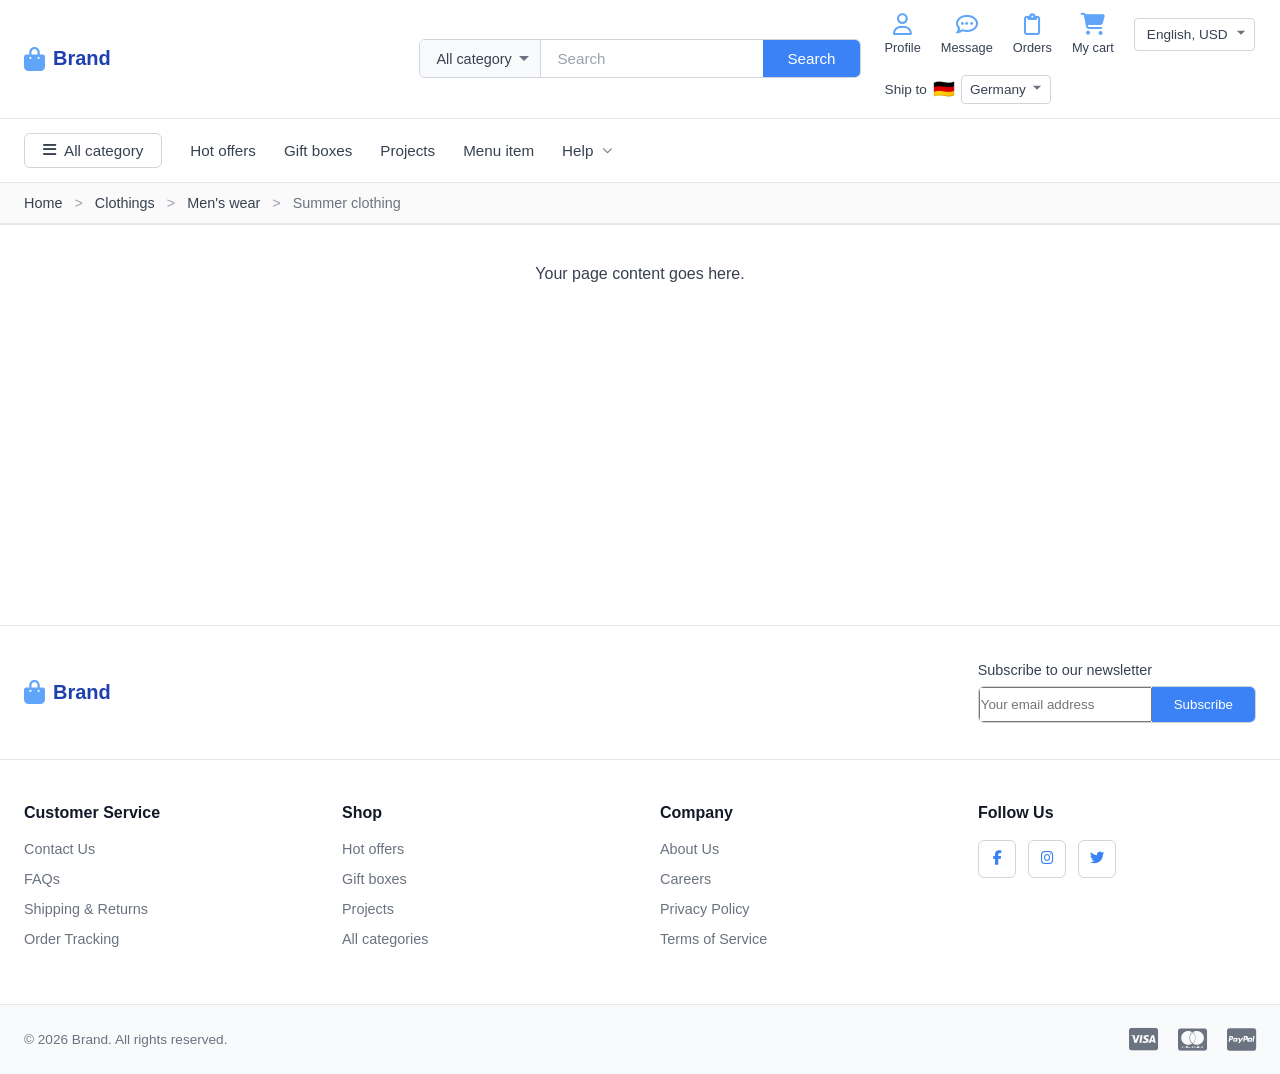
<file: index.html>
<!DOCTYPE html>
<html lang="en">
<head>
  <meta charset="UTF-8">
  <meta name="viewport" content="width=device-width, initial-scale=1.0">
  <title>Brand - E-commerce</title>
  <link rel="stylesheet" href="styles.css">
  <link rel="stylesheet" href="https://cdnjs.cloudflare.com/ajax/libs/font-awesome/6.4.0/css/all.min.css">
</head>
<body class="desktop-layout">
  <!-- ========== HEADER ========== -->
  <!-- 1. Top Utility Bar -->
  <header class="site-header">
    <div class="header-top">
      <div class="header-top-inner">
        <div class="brand">
          <i class="fas fa-shopping-bag brand-icon"></i>
          <span class="brand-text">Brand</span>
        </div>
        <div class="search-wrap">
          <select class="search-category">
            <option>All category</option>
          </select>
          <input type="text" class="search-input" placeholder="Search">
          <button type="button" class="search-btn">Search</button>
        </div>
        <div class="header-actions">
          <a href="#" class="action-link"><i class="far fa-user"></i><span>Profile</span></a>
          <a href="#" class="action-link"><i class="far fa-comment-dots"></i><span>Message</span></a>
          <a href="#" class="action-link"><i class="far fa-clipboard"></i><span>Orders</span></a>
          <a href="#" class="action-link"><i class="fas fa-shopping-cart"></i><span>My cart</span></a>
          <select class="lang-currency">
            <option>English, USD</option>
          </select>
          <div class="ship-to">
            <span>Ship to</span>
            <span class="flag">🇩🇪</span>
            <select class="ship-select"><option>Germany</option></select>
          </div>
        </div>
      </div>
    </div>
    <!-- 2. Main Navigation Bar -->
    <div class="header-nav">
      <div class="header-nav-inner">
        <button class="all-category-btn"><i class="fas fa-bars"></i> All category</button>
        <nav class="main-links">
          <a href="#">Hot offers</a>
          <a href="#">Gift boxes</a>
          <a href="#">Projects</a>
          <a href="#">Menu item</a>
          <a href="#">Help <i class="fas fa-chevron-down"></i></a>
        </nav>
      </div>
    </div>
    <!-- 3. Breadcrumb Bar -->
    <div class="breadcrumb-bar">
      <div class="breadcrumb-inner">
        <a href="#">Home</a>
        <span class="sep">&gt;</span>
        <a href="#">Clothings</a>
        <span class="sep">&gt;</span>
        <a href="#">Men's wear</a>
        <span class="sep">&gt;</span>
        <span class="current">Summer clothing</span>
      </div>
    </div>
  </header>

  <!-- Main content placeholder -->
  <main class="main-content">
    <p>Your page content goes here.</p>
  </main>

  <!-- ========== FOOTER ========== -->
  <footer class="site-footer">
    <div class="footer-top">
      <div class="footer-inner">
        <div class="footer-brand">
          <i class="fas fa-shopping-bag brand-icon"></i>
          <span class="brand-text">Brand</span>
        </div>
        <div class="footer-newsletter">
          <label>Subscribe to our newsletter</label>
          <div class="newsletter-form">
            <input type="email" placeholder="Your email address">
            <button type="button">Subscribe</button>
          </div>
        </div>
      </div>
    </div>
    <div class="footer-links">
      <div class="footer-inner">
        <div class="footer-col">
          <h4>Customer Service</h4>
          <ul>
            <li><a href="#">Contact Us</a></li>
            <li><a href="#">FAQs</a></li>
            <li><a href="#">Shipping & Returns</a></li>
            <li><a href="#">Order Tracking</a></li>
          </ul>
        </div>
        <div class="footer-col">
          <h4>Shop</h4>
          <ul>
            <li><a href="#">Hot offers</a></li>
            <li><a href="#">Gift boxes</a></li>
            <li><a href="#">Projects</a></li>
            <li><a href="#">All categories</a></li>
          </ul>
        </div>
        <div class="footer-col">
          <h4>Company</h4>
          <ul>
            <li><a href="#">About Us</a></li>
            <li><a href="#">Careers</a></li>
            <li><a href="#">Privacy Policy</a></li>
            <li><a href="#">Terms of Service</a></li>
          </ul>
        </div>
        <div class="footer-col">
          <h4>Follow Us</h4>
          <div class="social-links">
            <a href="#" aria-label="Facebook"><i class="fab fa-facebook-f"></i></a>
            <a href="#" aria-label="Instagram"><i class="fab fa-instagram"></i></a>
            <a href="#" aria-label="Twitter"><i class="fab fa-twitter"></i></a>
          </div>
        </div>
      </div>
    </div>
    <div class="footer-bottom">
      <div class="footer-inner">
        <p class="copyright">© 2026 Brand. All rights reserved.</p>
        <div class="payment-icons">
          <i class="fab fa-cc-visa" title="Visa"></i>
          <i class="fab fa-cc-mastercard" title="Mastercard"></i>
          <i class="fab fa-cc-paypal" title="PayPal"></i>
        </div>
      </div>
    </div>
  </footer>
</body>
</html>
</file>
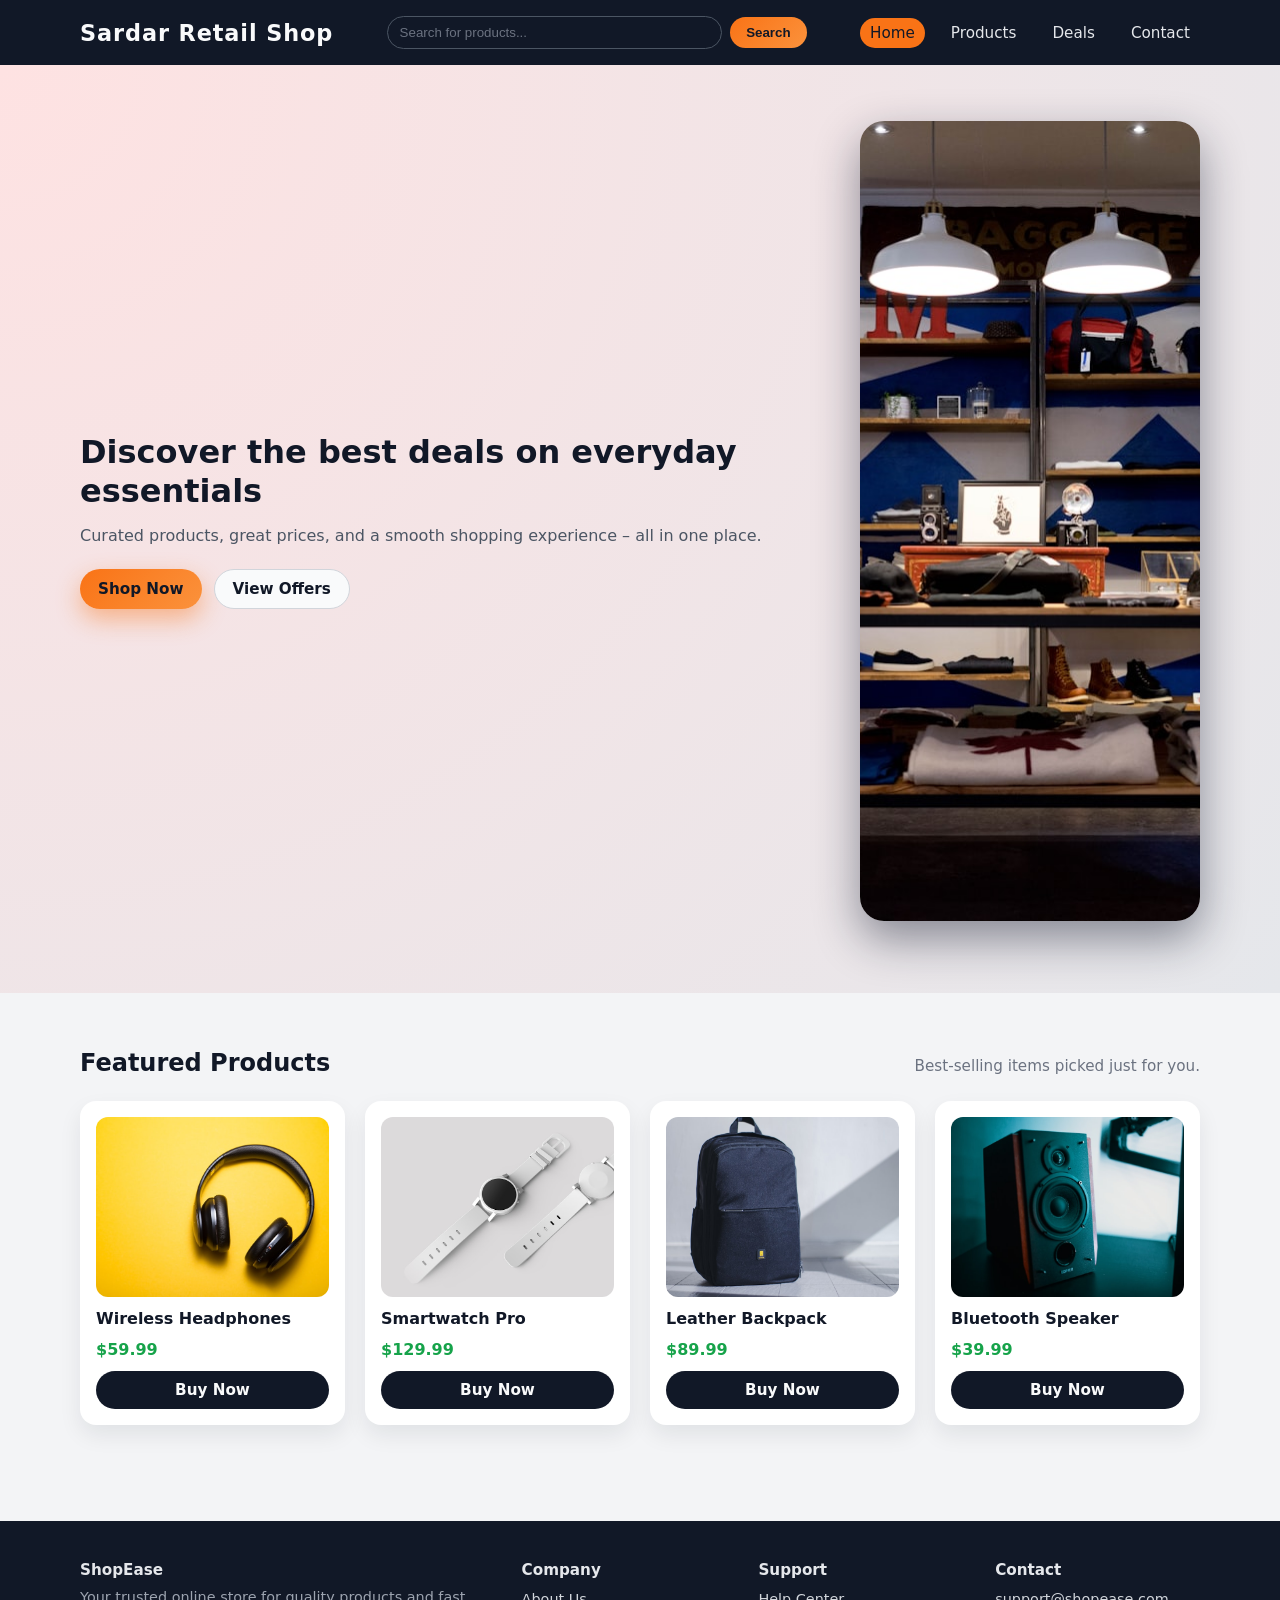
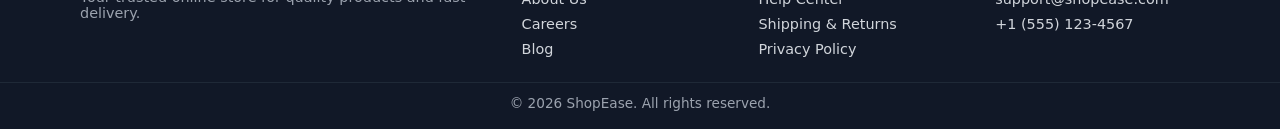
<file: frontend/index.html>
<!DOCTYPE html>
<html lang="en">
<head>
    <meta charset="UTF-8" />
    <meta name="viewport" content="width=device-width, initial-scale=1.0" />
    <title>Sardar Retail Shop | Home</title>
    <link rel="stylesheet" href="css/style.css" />
</head>
<body>
    <header class="main-header">
        <div class="container header-inner">
            <div class="logo"><a href="index.html">Sardar Retail Shop</a></div>

            <form class="search-bar" action="#" method="get">
                <input type="search" name="q" placeholder="Search for products..." aria-label="Search products" autocomplete="off" />
                <button type="submit">Search</button>
            </form>

            <nav class="main-nav" aria-label="Primary">
                <a href="index.html" class="nav-link active">Home</a>
                <a href="products.html" class="nav-link">Products</a>
                <a href="#" class="nav-link">Deals</a>
                <a href="#" class="nav-link">Contact</a>
            </nav>
        </div>
    </header>

    <main>
        <section class="hero" aria-labelledby="hero-heading">
            <div class="container hero-inner">
                <div class="hero-content">
                    <h1 id="hero-heading">Discover the best deals on everyday essentials</h1>
                    <p>Curated products, great prices, and a smooth shopping experience – all in one place.</p>
                    <div class="hero-actions">
                        <a href="products.html" class="btn btn-primary">Shop Now</a>
                        <a href="#" class="btn btn-outline">View Offers</a>
                    </div>
                </div>
                <div class="hero-banner">
                    <img src="assets/images/hero-shopping.jpg" width="1200" height="800" alt="Shopping and deals in store" loading="eager" />
                </div>
            </div>
        </section>

        <section class="section" aria-labelledby="featured-heading">
            <div class="container">
                <div class="section-header">
                    <h2 id="featured-heading">Featured Products</h2>
                    <p>Best-selling items picked just for you.</p>
                </div>

                <div class="product-grid">
                    <article class="product-card">
                        <img src="assets/images/wireless-headphones.jpg" width="800" height="600" alt="Wireless Headphones" loading="lazy" />
                        <h3>Wireless Headphones</h3>
                        <p class="product-price">$59.99</p>
                        <a href="product.html" class="btn btn-secondary">Buy Now</a>
                    </article>

                    <article class="product-card">
                        <img src="assets/images/smartwatch.jpg" width="800" height="600" alt="Smartwatch Pro" loading="lazy" />
                        <h3>Smartwatch Pro</h3>
                        <p class="product-price">$129.99</p>
                        <a href="product.html" class="btn btn-secondary">Buy Now</a>
                    </article>

                    <article class="product-card">
                        <img src="assets/images/leather-backpack.jpg" width="800" height="600" alt="Leather Backpack" loading="lazy" />
                        <h3>Leather Backpack</h3>
                        <p class="product-price">$89.99</p>
                        <a href="product.html" class="btn btn-secondary">Buy Now</a>
                    </article>

                    <article class="product-card">
                        <img src="assets/images/bluetooth-speaker.jpg" width="800" height="600" alt="Bluetooth Speaker" loading="lazy" />
                        <h3>Bluetooth Speaker</h3>
                        <p class="product-price">$39.99</p>
                        <a href="product.html" class="btn btn-secondary">Buy Now</a>
                    </article>
                </div>
            </div>
        </section>
    </main>

    <footer class="main-footer">
        <div class="container footer-inner">
            <div class="footer-column">
                <h4>ShopEase</h4>
                <p>Your trusted online store for quality products and fast delivery.</p>
            </div>
            <div class="footer-column">
                <h4>Company</h4>
                <ul>
                    <li><a href="#">About Us</a></li>
                    <li><a href="#">Careers</a></li>
                    <li><a href="#">Blog</a></li>
                </ul>
            </div>
            <div class="footer-column">
                <h4>Support</h4>
                <ul>
                    <li><a href="#">Help Center</a></li>
                    <li><a href="#">Shipping &amp; Returns</a></li>
                    <li><a href="#">Privacy Policy</a></li>
                </ul>
            </div>
            <div class="footer-column">
                <h4>Contact</h4>
                <ul>
                    <li><a href="mailto:support@shopease.com">support@shopease.com</a></li>
                    <li><a href="tel:+15551234567">+1 (555) 123-4567</a></li>
                </ul>
            </div>
        </div>
        <div class="footer-bottom">
            <p>&copy; 2026 ShopEase. All rights reserved.</p>
        </div>
    </footer>

    <script src="js/script.js"></script>
</body>
</html>
</file>
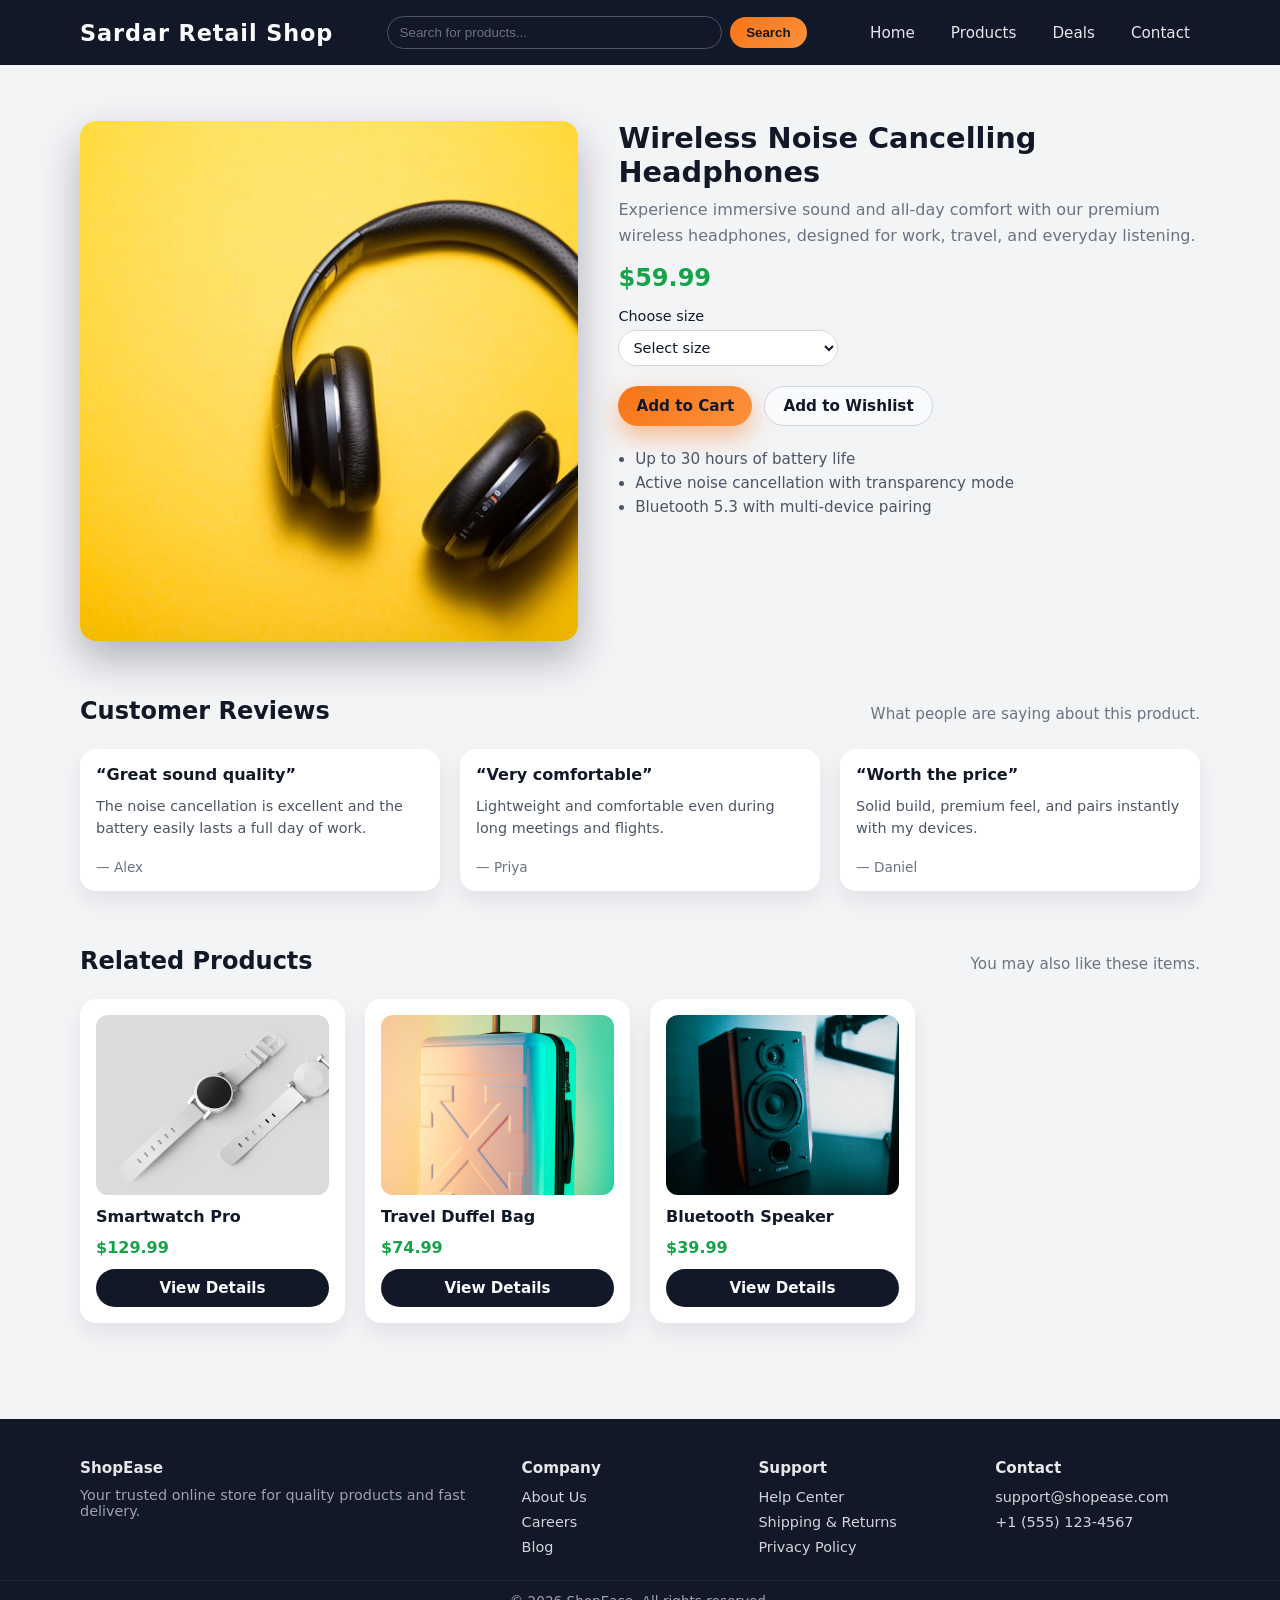
<file: frontend/product.html>
<!DOCTYPE html>
<html lang="en">
<head>
    <meta charset="UTF-8" />
    <meta name="viewport" content="width=device-width, initial-scale=1.0" />
    <title>Sardar Retail Shop | Product Details</title>
    <link rel="stylesheet" href="css/style.css" />
</head>
<body>
    <header class="main-header">
        <div class="container header-inner">
            <div class="logo"><a href="index.html">Sardar Retail Shop</a></div>

            <form class="search-bar" action="#" method="get">
                <input type="search" name="q" placeholder="Search for products..." aria-label="Search products" autocomplete="off" />
                <button type="submit">Search</button>
            </form>

            <nav class="main-nav" aria-label="Primary">
                <a href="index.html" class="nav-link">Home</a>
                <a href="products.html" class="nav-link">Products</a>
                <a href="#" class="nav-link">Deals</a>
                <a href="#" class="nav-link">Contact</a>
            </nav>
        </div>
    </header>

    <main>
        <section class="section" aria-labelledby="product-title">
            <div class="container product-detail-grid">
                <div>
                    <img class="product-detail-image" src="assets/images/wireless-headphones.jpg" width="800" height="600" alt="Wireless Noise Cancelling Headphones" />
                </div>

                <div>
                    <h1 class="product-detail-title" id="product-title">Wireless Noise Cancelling Headphones</h1>
                    <p class="product-detail-desc">Experience immersive sound and all-day comfort with our premium wireless headphones, designed for work, travel, and everyday listening.</p>

                    <p class="product-detail-price">$59.99</p>

                    <label class="size-label" for="size">Choose size</label>
                    <select id="size" class="size-select" name="size" aria-label="Product size">
                        <option value="">Select size</option>
                        <option value="small">Small</option>
                        <option value="medium">Medium</option>
                        <option value="large">Large</option>
                    </select>

                    <div class="product-detail-actions">
                        <button type="button" class="btn btn-primary" id="add-to-cart-btn">Add to Cart</button>
                        <button type="button" class="btn btn-outline">Add to Wishlist</button>
                    </div>

                    <ul class="product-features">
                        <li>Up to 30 hours of battery life</li>
                        <li>Active noise cancellation with transparency mode</li>
                        <li>Bluetooth 5.3 with multi-device pairing</li>
                    </ul>
                </div>
            </div>
        </section>

        <section class="section section-tight-top" aria-labelledby="reviews-heading">
            <div class="container">
                <div class="section-header">
                    <h2 id="reviews-heading">Customer Reviews</h2>
                    <p>What people are saying about this product.</p>
                </div>

                <div class="reviews-grid">
                    <article class="product-card">
                        <h3>&ldquo;Great sound quality&rdquo;</h3>
                        <p class="review-text">The noise cancellation is excellent and the battery easily lasts a full day of work.</p>
                        <p class="review-author">&mdash; Alex</p>
                    </article>

                    <article class="product-card">
                        <h3>&ldquo;Very comfortable&rdquo;</h3>
                        <p class="review-text">Lightweight and comfortable even during long meetings and flights.</p>
                        <p class="review-author">&mdash; Priya</p>
                    </article>

                    <article class="product-card">
                        <h3>&ldquo;Worth the price&rdquo;</h3>
                        <p class="review-text">Solid build, premium feel, and pairs instantly with my devices.</p>
                        <p class="review-author">&mdash; Daniel</p>
                    </article>
                </div>
            </div>
        </section>

        <section class="section section-tight-top" aria-labelledby="related-heading">
            <div class="container">
                <div class="section-header">
                    <h2 id="related-heading">Related Products</h2>
                    <p>You may also like these items.</p>
                </div>

                <div class="product-grid">
                    <article class="product-card">
                        <img src="assets/images/smartwatch.jpg" width="800" height="600" alt="Smartwatch Pro" loading="lazy" />
                        <h3>Smartwatch Pro</h3>
                        <p class="product-price">$129.99</p>
                        <a href="product.html" class="btn btn-secondary">View Details</a>
                    </article>

                    <article class="product-card">
                        <img src="assets/images/travel-duffel.jpg" width="800" height="600" alt="Travel Duffel Bag" loading="lazy" />
                        <h3>Travel Duffel Bag</h3>
                        <p class="product-price">$74.99</p>
                        <a href="product.html" class="btn btn-secondary">View Details</a>
                    </article>

                    <article class="product-card">
                        <img src="assets/images/bluetooth-speaker.jpg" width="800" height="600" alt="Bluetooth Speaker" loading="lazy" />
                        <h3>Bluetooth Speaker</h3>
                        <p class="product-price">$39.99</p>
                        <a href="product.html" class="btn btn-secondary">View Details</a>
                    </article>
                </div>
            </div>
        </section>
    </main>

    <footer class="main-footer">
        <div class="container footer-inner">
            <div class="footer-column">
                <h4>ShopEase</h4>
                <p>Your trusted online store for quality products and fast delivery.</p>
            </div>
            <div class="footer-column">
                <h4>Company</h4>
                <ul>
                    <li><a href="#">About Us</a></li>
                    <li><a href="#">Careers</a></li>
                    <li><a href="#">Blog</a></li>
                </ul>
            </div>
            <div class="footer-column">
                <h4>Support</h4>
                <ul>
                    <li><a href="#">Help Center</a></li>
                    <li><a href="#">Shipping &amp; Returns</a></li>
                    <li><a href="#">Privacy Policy</a></li>
                </ul>
            </div>
            <div class="footer-column">
                <h4>Contact</h4>
                <ul>
                    <li><a href="mailto:support@shopease.com">support@shopease.com</a></li>
                    <li><a href="tel:+15551234567">+1 (555) 123-4567</a></li>
                </ul>
            </div>
        </div>
        <div class="footer-bottom">
            <p>&copy; 2026 ShopEase. All rights reserved.</p>
        </div>
    </footer>

    <script src="js/script.js"></script>
</body>
</html>
</file>
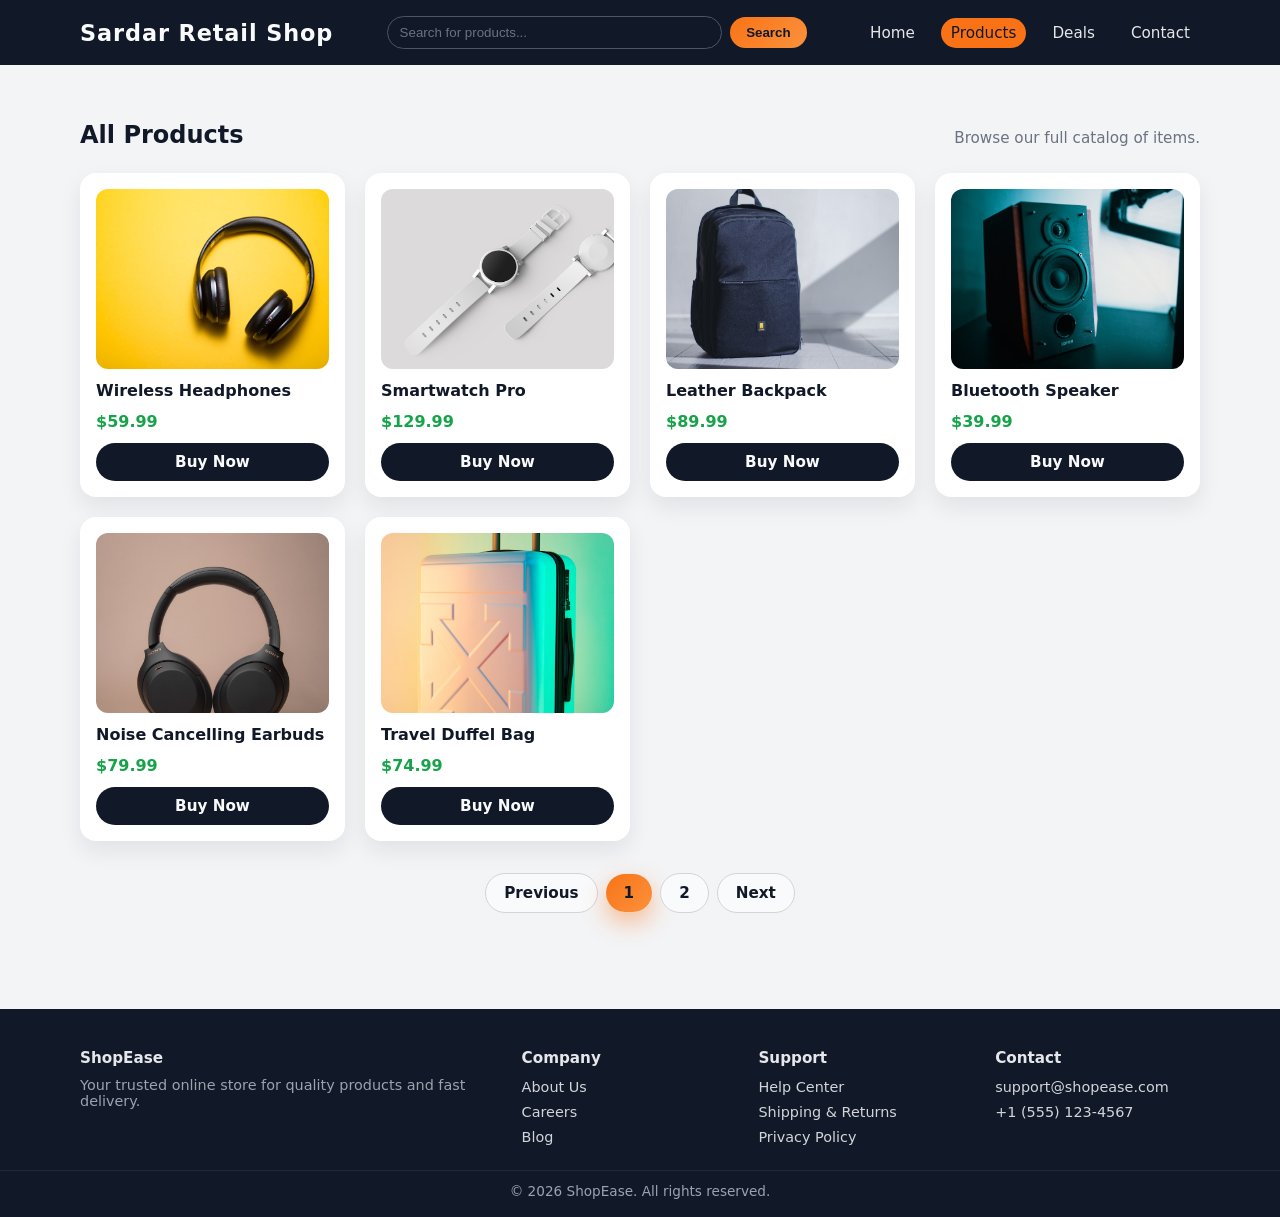
<file: frontend/products.html>
<!DOCTYPE html>
<html lang="en">
<head>
    <meta charset="UTF-8" />
    <meta name="viewport" content="width=device-width, initial-scale=1.0" />
    <title>Sardar Retail Shop | Products</title>
    <link rel="stylesheet" href="css/style.css" />
</head>
<body>
    <header class="main-header">
        <div class="container header-inner">
            <div class="logo"><a href="index.html">Sardar Retail Shop</a></div>

            <form class="search-bar" action="#" method="get">
                <input type="search" name="q" placeholder="Search for products..." aria-label="Search products" autocomplete="off" />
                <button type="submit">Search</button>
            </form>

            <nav class="main-nav" aria-label="Primary">
                <a href="index.html" class="nav-link">Home</a>
                <a href="products.html" class="nav-link active">Products</a>
                <a href="#" class="nav-link">Deals</a>
                <a href="#" class="nav-link">Contact</a>
            </nav>
        </div>
    </header>

    <main>
        <section class="section" aria-labelledby="catalog-heading">
            <div class="container">
                <div class="section-header">
                    <h2 id="catalog-heading">All Products</h2>
                    <p>Browse our full catalog of items.</p>
                </div>

                <div class="product-grid">
                    <article class="product-card">
                        <img src="assets/images/wireless-headphones.jpg" width="800" height="600" alt="Wireless Headphones" loading="lazy" />
                        <h3>Wireless Headphones</h3>
                        <p class="product-price">$59.99</p>
                        <a href="product.html" class="btn btn-secondary">Buy Now</a>
                    </article>

                    <article class="product-card">
                        <img src="assets/images/smartwatch.jpg" width="800" height="600" alt="Smartwatch Pro" loading="lazy" />
                        <h3>Smartwatch Pro</h3>
                        <p class="product-price">$129.99</p>
                        <a href="product.html" class="btn btn-secondary">Buy Now</a>
                    </article>

                    <article class="product-card">
                        <img src="assets/images/leather-backpack.jpg" width="800" height="600" alt="Leather Backpack" loading="lazy" />
                        <h3>Leather Backpack</h3>
                        <p class="product-price">$89.99</p>
                        <a href="product.html" class="btn btn-secondary">Buy Now</a>
                    </article>

                    <article class="product-card">
                        <img src="assets/images/bluetooth-speaker.jpg" width="800" height="600" alt="Bluetooth Speaker" loading="lazy" />
                        <h3>Bluetooth Speaker</h3>
                        <p class="product-price">$39.99</p>
                        <a href="product.html" class="btn btn-secondary">Buy Now</a>
                    </article>

                    <article class="product-card">
                        <img src="assets/images/noise-cancelling-earbuds.jpg" width="800" height="600" alt="Noise Cancelling Earbuds" loading="lazy" />
                        <h3>Noise Cancelling Earbuds</h3>
                        <p class="product-price">$79.99</p>
                        <a href="product.html" class="btn btn-secondary">Buy Now</a>
                    </article>

                    <article class="product-card">
                        <img src="assets/images/travel-duffel.jpg" width="800" height="600" alt="Travel Duffel Bag" loading="lazy" />
                        <h3>Travel Duffel Bag</h3>
                        <p class="product-price">$74.99</p>
                        <a href="product.html" class="btn btn-secondary">Buy Now</a>
                    </article>
                </div>

                <nav class="pagination" data-pagination="products" aria-label="Product pages">
                    <button type="button" class="btn btn-outline">Previous</button>
                    <button type="button" class="btn btn-primary">1</button>
                    <button type="button" class="btn btn-outline">2</button>
                    <button type="button" class="btn btn-outline">Next</button>
                </nav>
            </div>
        </section>
    </main>

    <footer class="main-footer">
        <div class="container footer-inner">
            <div class="footer-column">
                <h4>ShopEase</h4>
                <p>Your trusted online store for quality products and fast delivery.</p>
            </div>
            <div class="footer-column">
                <h4>Company</h4>
                <ul>
                    <li><a href="#">About Us</a></li>
                    <li><a href="#">Careers</a></li>
                    <li><a href="#">Blog</a></li>
                </ul>
            </div>
            <div class="footer-column">
                <h4>Support</h4>
                <ul>
                    <li><a href="#">Help Center</a></li>
                    <li><a href="#">Shipping &amp; Returns</a></li>
                    <li><a href="#">Privacy Policy</a></li>
                </ul>
            </div>
            <div class="footer-column">
                <h4>Contact</h4>
                <ul>
                    <li><a href="mailto:support@shopease.com">support@shopease.com</a></li>
                    <li><a href="tel:+15551234567">+1 (555) 123-4567</a></li>
                </ul>
            </div>
        </div>
        <div class="footer-bottom">
            <p>&copy; 2026 ShopEase. All rights reserved.</p>
        </div>
    </footer>

    <script src="js/script.js"></script>
</body>
</html>
</file>
<file: styles.css>
/* DESKTOP (min 1280px) + COLORS same as image */
:root {
  --bg-white: #ffffff;
  --bg-subtle: #fafafa;
  --bg-footer-bar: #f9fafb;
  --brand-dark-blue: #1e40af;
  --btn-blue: #3b82f6;
  --btn-blue-hover: #2563eb;
  --icon-light-blue: #60a5fa;
  --text-primary: #111827;
  --text-body: #374151;
  --text-muted: #6b7280;
  --text-placeholder: #9ca3af;
  --border-light: #e5e7eb;
  --border-input: #d1d5db;
  --input-bg: #f9fafb;
}
html {
  min-width: 1280px;
}
* {
  box-sizing: border-box;
  margin: 0;
  padding: 0;
}
body {
  font-family: -apple-system, BlinkMacSystemFont, 'Segoe UI', Roboto, Oxygen, Ubuntu, sans-serif;
  color: var(--text-body);
  background: var(--bg-white);
  min-height: 100vh;
  min-width: 1280px;
  display: flex;
  flex-direction: column;
}

/* ========== HEADER ========== */
.site-header {
  background: var(--bg-white);
  border-bottom: 1px solid var(--border-light);
  flex-shrink: 0;
}

/* 1. Top Utility Bar - 3 columns: Brand | Search (center) | Actions */
.header-top {
  padding: 14px 0;
  border-bottom: 1px solid var(--border-light);
}
.header-top-inner {
  max-width: 1280px;
  margin: 0 auto;
  padding: 0 24px;
  display: grid;
  grid-template-columns: 1fr auto 1fr;
  align-items: center;
  gap: 24px;
}
.header-top-inner .brand {
  justify-self: start;
}
.brand {
  display: flex;
  align-items: center;
  gap: 8px;
}
.brand-icon {
  color: var(--icon-light-blue);
  font-size: 1.5rem;
}
.brand-text {
  color: var(--brand-dark-blue);
  font-weight: 600;
  font-size: 1.25rem;
}
.search-wrap {
  width: 100%;
  max-width: 520px;
  display: flex;
  border: 1px solid var(--border-input);
  border-radius: 6px;
  overflow: hidden;
  justify-self: center;
}
.search-category {
  padding: 10px 16px;
  border: none;
  border-right: 1px solid var(--border-input);
  background: var(--input-bg);
  color: var(--text-body);
  font-size: 0.9rem;
  cursor: pointer;
  appearance: none;
  background-image: url("data:image/svg+xml,%3Csvg xmlns='http://www.w3.org/2000/svg' width='12' height='12' viewBox='0 0 12 12'%3E%3Cpath fill='%236b7280' d='M6 8L1 3h10z'/%3E%3C/svg%3E");
  background-repeat: no-repeat;
  background-position: right 10px center;
  padding-right: 28px;
}
.search-input {
  flex: 1;
  padding: 10px 16px;
  border: none;
  font-size: 0.95rem;
  min-width: 0;
}
.search-input::placeholder {
  color: var(--text-placeholder);
}
.search-input:focus {
  outline: none;
}
.search-btn {
  padding: 10px 24px;
  background: var(--btn-blue);
  color: var(--bg-white);
  border: none;
  font-weight: 500;
  font-size: 0.95rem;
  cursor: pointer;
}
.search-btn:hover {
  background: var(--btn-blue-hover);
}
.header-actions {
  display: flex;
  align-items: center;
  gap: 20px;
  flex-wrap: wrap;
  justify-self: end;
}
.action-link {
  display: flex;
  flex-direction: column;
  align-items: center;
  gap: 4px;
  text-decoration: none;
  font-size: 0.8rem;
}
.action-link i {
  font-size: 1.35rem;
  color: var(--icon-light-blue);
}
.action-link span {
  color: var(--text-body);
}
.action-link:hover i {
  color: var(--btn-blue-hover);
}
.action-link:hover span {
  color: var(--text-primary);
}
.lang-currency,
.ship-select {
  padding: 8px 12px;
  border: 1px solid var(--border-input);
  border-radius: 4px;
  background: var(--bg-white);
  font-size: 0.85rem;
  color: var(--text-body);
  cursor: pointer;
  appearance: none;
  background-image: url("data:image/svg+xml,%3Csvg xmlns='http://www.w3.org/2000/svg' width='10' height='10' viewBox='0 0 12 12'%3E%3Cpath fill='%236b7280' d='M6 7L1 2h10z'/%3E%3C/svg%3E");
  background-repeat: no-repeat;
  background-position: right 8px center;
  padding-right: 26px;
}
.ship-to {
  display: flex;
  align-items: center;
  gap: 6px;
  font-size: 0.85rem;
  color: var(--text-body);
}
.ship-to .flag {
  font-size: 1.1rem;
}
.ship-select {
  padding: 6px 24px 6px 8px;
  min-width: 90px;
}
@media (max-width: 1279px) {
  .header-top-inner {
    grid-template-columns: 1fr;
    justify-items: stretch;
  }
  .header-top-inner .brand {
    justify-self: start;
  }
  .search-wrap {
    justify-self: stretch;
    max-width: none;
  }
  .header-actions {
    justify-self: start;
  }
}

/* 2. Main Navigation Bar */
.header-nav {
  padding: 14px 0;
  border-bottom: 1px solid var(--border-light);
}
.header-nav-inner {
  max-width: 1280px;
  margin: 0 auto;
  padding: 0 24px;
  display: flex;
  align-items: center;
  gap: 28px;
}
.all-category-btn {
  display: flex;
  align-items: center;
  gap: 8px;
  padding: 8px 18px;
  background: var(--bg-white);
  border: 1px solid var(--border-input);
  border-radius: 6px;
  font-size: 0.95rem;
  cursor: pointer;
  color: var(--text-body);
}
.all-category-btn:hover {
  background: var(--input-bg);
  border-color: var(--text-placeholder);
}
.main-links {
  display: flex;
  align-items: center;
  gap: 28px;
}
.main-links a {
  color: var(--text-body);
  text-decoration: none;
  font-size: 0.95rem;
}
.main-links a:hover {
  color: var(--brand-dark-blue);
}
.main-links a i {
  font-size: 0.65rem;
  margin-left: 4px;
  vertical-align: middle;
  opacity: 0.8;
  color: var(--text-muted);
}

/* 3. Breadcrumb Bar */
.breadcrumb-bar {
  padding: 12px 0;
  background: var(--bg-subtle);
  border-bottom: 1px solid var(--border-light);
}
.breadcrumb-inner {
  max-width: 1280px;
  margin: 0 auto;
  padding: 0 24px;
  font-size: 0.9rem;
  color: var(--text-muted);
}
.breadcrumb-inner a {
  color: var(--text-body);
  text-decoration: none;
}
.breadcrumb-inner a:hover {
  color: var(--btn-blue);
}
.breadcrumb-inner .sep {
  margin: 0 8px;
  color: var(--text-placeholder);
}
.breadcrumb-inner .current {
  color: var(--text-muted);
}

/* Main content */
.main-content {
  flex: 1;
  max-width: 1280px;
  margin: 0 auto;
  padding: 40px 24px;
  min-height: 400px;
}

/* ========== FOOTER ========== */
.site-footer {
  background: var(--bg-white);
  border-top: 1px solid var(--border-light);
  margin-top: auto;
  flex-shrink: 0;
}
.footer-top {
  padding: 36px 0;
  border-bottom: 1px solid var(--border-light);
}
.footer-inner {
  max-width: 1280px;
  margin: 0 auto;
  padding: 0 24px;
}
.footer-top .footer-inner {
  display: flex;
  align-items: center;
  justify-content: space-between;
  gap: 24px;
  flex-wrap: wrap;
}
.footer-brand {
  display: flex;
  align-items: center;
  gap: 8px;
}
.footer-brand .brand-icon {
  color: var(--icon-light-blue);
  font-size: 1.5rem;
}
.footer-brand .brand-text {
  color: var(--brand-dark-blue);
  font-weight: 600;
  font-size: 1.25rem;
}
.footer-newsletter label {
  display: block;
  font-size: 0.9rem;
  color: var(--text-body);
  margin-bottom: 8px;
}
.newsletter-form {
  display: flex;
  gap: 0;
  border: 1px solid var(--border-input);
  border-radius: 6px;
  overflow: hidden;
}
.newsletter-form button {
  padding: 10px 22px;
  background: var(--btn-blue);
  color: var(--bg-white);
  border: none;
  font-weight: 500;
  cursor: pointer;
}
.newsletter-form button:hover {
  background: var(--btn-blue-hover);
}

.footer-links {
  padding: 44px 0;
}
.footer-links .footer-inner {
  display: grid;
  grid-template-columns: repeat(4, 1fr);
  gap: 40px;
  max-width: 1280px;
}
@media (max-width: 1279px) {
  .footer-links .footer-inner {
    grid-template-columns: repeat(2, 1fr);
  }
}
.footer-col h4 {
  font-size: 1rem;
  color: var(--text-primary);
  margin-bottom: 18px;
  font-weight: 600;
}
.footer-col ul {
  list-style: none;
}
.footer-col ul li {
  margin-bottom: 12px;
}
.footer-col a {
  color: var(--text-muted);
  text-decoration: none;
  font-size: 0.9rem;
}
.footer-col a:hover {
  color: var(--btn-blue);
}
.social-links {
  display: flex;
  gap: 12px;
}
.social-links a {
  display: flex;
  align-items: center;
  justify-content: center;
  width: 38px;
  height: 38px;
  border: 1px solid var(--border-input);
  border-radius: 6px;
  color: var(--btn-blue);
}
.social-links a:hover {
  background: #eff6ff;
  border-color: var(--icon-light-blue);
}

.footer-bottom {
  padding: 22px 0;
  background: var(--bg-footer-bar);
  border-top: 1px solid var(--border-light);
}
.footer-bottom .footer-inner {
  display: flex;
  align-items: center;
  justify-content: space-between;
  flex-wrap: wrap;
  gap: 16px;
}
.copyright {
  font-size: 0.85rem;
  color: var(--text-muted);
}
.payment-icons {
  display: flex;
  gap: 20px;
  font-size: 1.6rem;
  color: var(--text-muted);
}
</file>
<file: frontend/css/style.css>
/* ---------- Global Reset ---------- */
* {
    margin: 0;
    padding: 0;
    box-sizing: border-box;
}

body {
    font-family: system-ui, -apple-system, BlinkMacSystemFont, "Segoe UI", sans-serif;
    color: #111827;
    background-color: #f3f4f6;
}

img {
    max-width: 100%;
    display: block;
}

a {
    text-decoration: none;
    color: inherit;
}

ul {
    list-style: none;
}

.container {
    width: min(1120px, 100% - 48px);
    margin: 0 auto;
}

/* ---------- Header ---------- */
.main-header {
    background-color: #111827;
    color: #f9fafb;
    padding: 16px 0;
}

.header-inner {
    display: flex;
    align-items: center;
    justify-content: space-between;
    gap: 24px;
}

.logo {
    font-size: 1.4rem;
    font-weight: 700;
    letter-spacing: 0.04em;
}

.logo a {
    color: inherit;
}

.logo a:hover {
    color: #fb923c;
}

.search-bar {
    flex: 1;
    max-width: 420px;
    display: flex;
    align-items: center;
    gap: 8px;
}

.search-bar input {
    flex: 1;
    padding: 8px 12px;
    border-radius: 999px;
    border: 1px solid #4b5563;
    background-color: #111827;
    color: #e5e7eb;
}

.search-bar input::placeholder {
    color: #6b7280;
}

.search-bar button {
    padding: 8px 16px;
    border-radius: 999px;
    border: none;
    background: linear-gradient(135deg, #f97316, #fb923c);
    color: #111827;
    font-weight: 600;
    cursor: pointer;
}

.search-bar button:hover {
    filter: brightness(1.1);
}

.main-nav {
    display: flex;
    align-items: center;
    gap: 16px;
    font-size: 0.95rem;
}

.nav-link {
    padding: 6px 10px;
    border-radius: 999px;
    color: #e5e7eb;
}

.nav-link:hover {
    background-color: #1f2937;
}

.nav-link.active {
    background-color: #f97316;
    color: #111827;
}

/* ---------- Hero Section ---------- */
.hero {
    background: radial-gradient(circle at top left, #fee2e2, #e5e7eb);
    padding: 56px 0 72px;
}

.hero-inner {
    display: flex;
    align-items: center;
    justify-content: space-between;
    gap: 40px;
}

.hero-content h1 {
    font-size: clamp(1.75rem, 2.5vw, 2.4rem);
    line-height: 1.2;
    margin-bottom: 16px;
}

.hero-content p {
    font-size: 1rem;
    color: #4b5563;
    margin-bottom: 24px;
}

.hero-actions {
    display: flex;
    gap: 12px;
    flex-wrap: wrap;
}

.hero-banner {
    flex: 0 0 min(340px, 42%);
    border-radius: 24px;
    overflow: hidden;
    box-shadow: 0 18px 45px rgba(15, 23, 42, 0.45);
}

.hero-banner img {
    width: 100%;
    aspect-ratio: 4 / 3;
    object-fit: cover;
}

/* ---------- Buttons ---------- */
.btn {
    display: inline-flex;
    align-items: center;
    justify-content: center;
    padding: 10px 18px;
    border-radius: 999px;
    font-size: 0.95rem;
    font-weight: 600;
    cursor: pointer;
    transition: transform 0.15s ease, box-shadow 0.15s ease, background-color 0.15s ease;
    border: none;
    font-family: inherit;
}

.btn-primary {
    background: linear-gradient(135deg, #f97316, #fb923c);
    color: #111827;
    box-shadow: 0 10px 25px rgba(249, 115, 22, 0.45);
}

.btn-outline {
    border: 1px solid #d1d5db;
    background-color: #f9fafb;
    color: #111827;
}

.btn-secondary {
    background-color: #111827;
    color: #f9fafb;
}

.btn:hover {
    transform: translateY(-2px);
    box-shadow: 0 14px 30px rgba(15, 23, 42, 0.25);
}

/* ---------- Sections & Titles ---------- */
.section {
    padding: 56px 0;
}

.section-header {
    display: flex;
    align-items: baseline;
    justify-content: space-between;
    gap: 24px;
    margin-bottom: 24px;
    flex-wrap: wrap;
}

.section-header h2 {
    font-size: 1.5rem;
}

.section-header p {
    color: #6b7280;
    font-size: 0.95rem;
}

/* ---------- Product Grid (Home & Listing) ---------- */
.product-grid {
    display: grid;
    grid-template-columns: repeat(4, minmax(0, 1fr));
    gap: 20px;
}

.product-card {
    background-color: #ffffff;
    border-radius: 16px;
    padding: 16px;
    box-shadow: 0 10px 22px rgba(15, 23, 42, 0.08);
    display: flex;
    flex-direction: column;
    gap: 12px;
    transition: transform 0.15s ease, box-shadow 0.15s ease;
}

.product-card img {
    border-radius: 12px;
    height: 180px;
    object-fit: cover;
}

.product-card h3 {
    font-size: 1rem;
    font-weight: 600;
}

.product-price {
    font-weight: 700;
    color: #16a34a;
}

.product-card .btn {
    margin-top: auto;
}

.product-card:hover {
    transform: translateY(-4px);
    box-shadow: 0 18px 40px rgba(15, 23, 42, 0.18);
}

/* ---------- Pagination (product listing) ---------- */
.pagination {
    margin-top: 32px;
    display: flex;
    justify-content: center;
    align-items: center;
    gap: 8px;
    flex-wrap: wrap;
}

/* ---------- Product detail page ---------- */
.product-detail-grid {
    display: grid;
    grid-template-columns: 1.2fr 1.4fr;
    gap: 40px;
    align-items: start;
}

.product-detail-image {
    width: 100%;
    max-height: min(520px, 70vh);
    object-fit: cover;
    border-radius: 16px;
    box-shadow: 0 18px 40px rgba(15, 23, 42, 0.3);
}

.product-detail-title {
    font-size: 1.8rem;
    margin-bottom: 8px;
}

.product-detail-desc {
    color: #6b7280;
    margin-bottom: 16px;
    line-height: 1.6;
}

.product-detail-price {
    font-size: 1.5rem;
    font-weight: 700;
    color: #16a34a;
    margin-bottom: 16px;
}

.size-label {
    display: block;
    font-size: 0.9rem;
    margin-bottom: 6px;
    font-weight: 500;
}

.product-detail-actions {
    display: flex;
    gap: 12px;
    margin-top: 20px;
    flex-wrap: wrap;
}

.product-features {
    margin-top: 24px;
    color: #4b5563;
    font-size: 0.95rem;
    padding-left: 1.1em;
    list-style: disc;
}

.product-features li + li {
    margin-top: 6px;
}

.reviews-grid {
    display: grid;
    grid-template-columns: repeat(3, minmax(0, 1fr));
    gap: 20px;
}

.review-text {
    color: #4b5563;
    font-size: 0.9rem;
    line-height: 1.5;
}

.review-author {
    margin-top: 8px;
    font-size: 0.85rem;
    color: #6b7280;
}

.section-tight-top {
    padding-top: 0;
}

/* ---------- Form Controls (e.g., size dropdown) ---------- */
.size-select {
    width: min(220px, 100%);
    padding: 8px 10px;
    border-radius: 999px;
    border: 1px solid #d1d5db;
    background-color: #ffffff;
    font-size: 0.9rem;
    color: #111827;
    font-family: inherit;
}

.size-select:focus {
    outline: 2px solid #f97316;
    outline-offset: 1px;
}

/* ---------- Footer ---------- */
.main-footer {
    background-color: #111827;
    color: #e5e7eb;
    margin-top: 40px;
}

.footer-inner {
    display: grid;
    grid-template-columns: 2fr 1fr 1fr 1fr;
    gap: 32px;
    padding: 40px 0 24px;
}

.footer-column h4 {
    font-size: 0.95rem;
    margin-bottom: 10px;
}

.footer-column p {
    font-size: 0.9rem;
    color: #9ca3af;
}

.footer-column ul li + li {
    margin-top: 6px;
}

.footer-column a {
    font-size: 0.9rem;
    color: #d1d5db;
}

.footer-column a:hover {
    color: #f97316;
}

.footer-bottom {
    border-top: 1px solid #1f2937;
    text-align: center;
    padding: 12px 0 18px;
    font-size: 0.85rem;
    color: #9ca3af;
}

/* ---------- Desktop breakpoints (no mobile layout) ---------- */
@media (max-width: 1200px) {
    .product-grid {
        grid-template-columns: repeat(3, minmax(0, 1fr));
    }

    .reviews-grid {
        grid-template-columns: repeat(2, minmax(0, 1fr));
    }
}

@media (max-width: 1024px) {
    .product-grid {
        grid-template-columns: repeat(2, minmax(0, 1fr));
    }

    .hero-inner {
        flex-direction: column;
        text-align: center;
    }

    .hero-actions {
        justify-content: center;
    }

    .hero-banner {
        flex: none;
        width: min(100%, 480px);
    }

    .footer-inner {
        grid-template-columns: 1fr 1fr;
    }

    .product-detail-grid {
        grid-template-columns: 1fr;
    }
}

@media (max-width: 900px) {
    .header-inner {
        flex-wrap: wrap;
    }

    .search-bar {
        order: 3;
        flex: 1 1 100%;
        max-width: none;
    }

    .reviews-grid {
        grid-template-columns: 1fr;
    }
}

@media (min-width: 1440px) {
    .container {
        width: min(1200px, 100% - 64px);
    }
}
</file>
